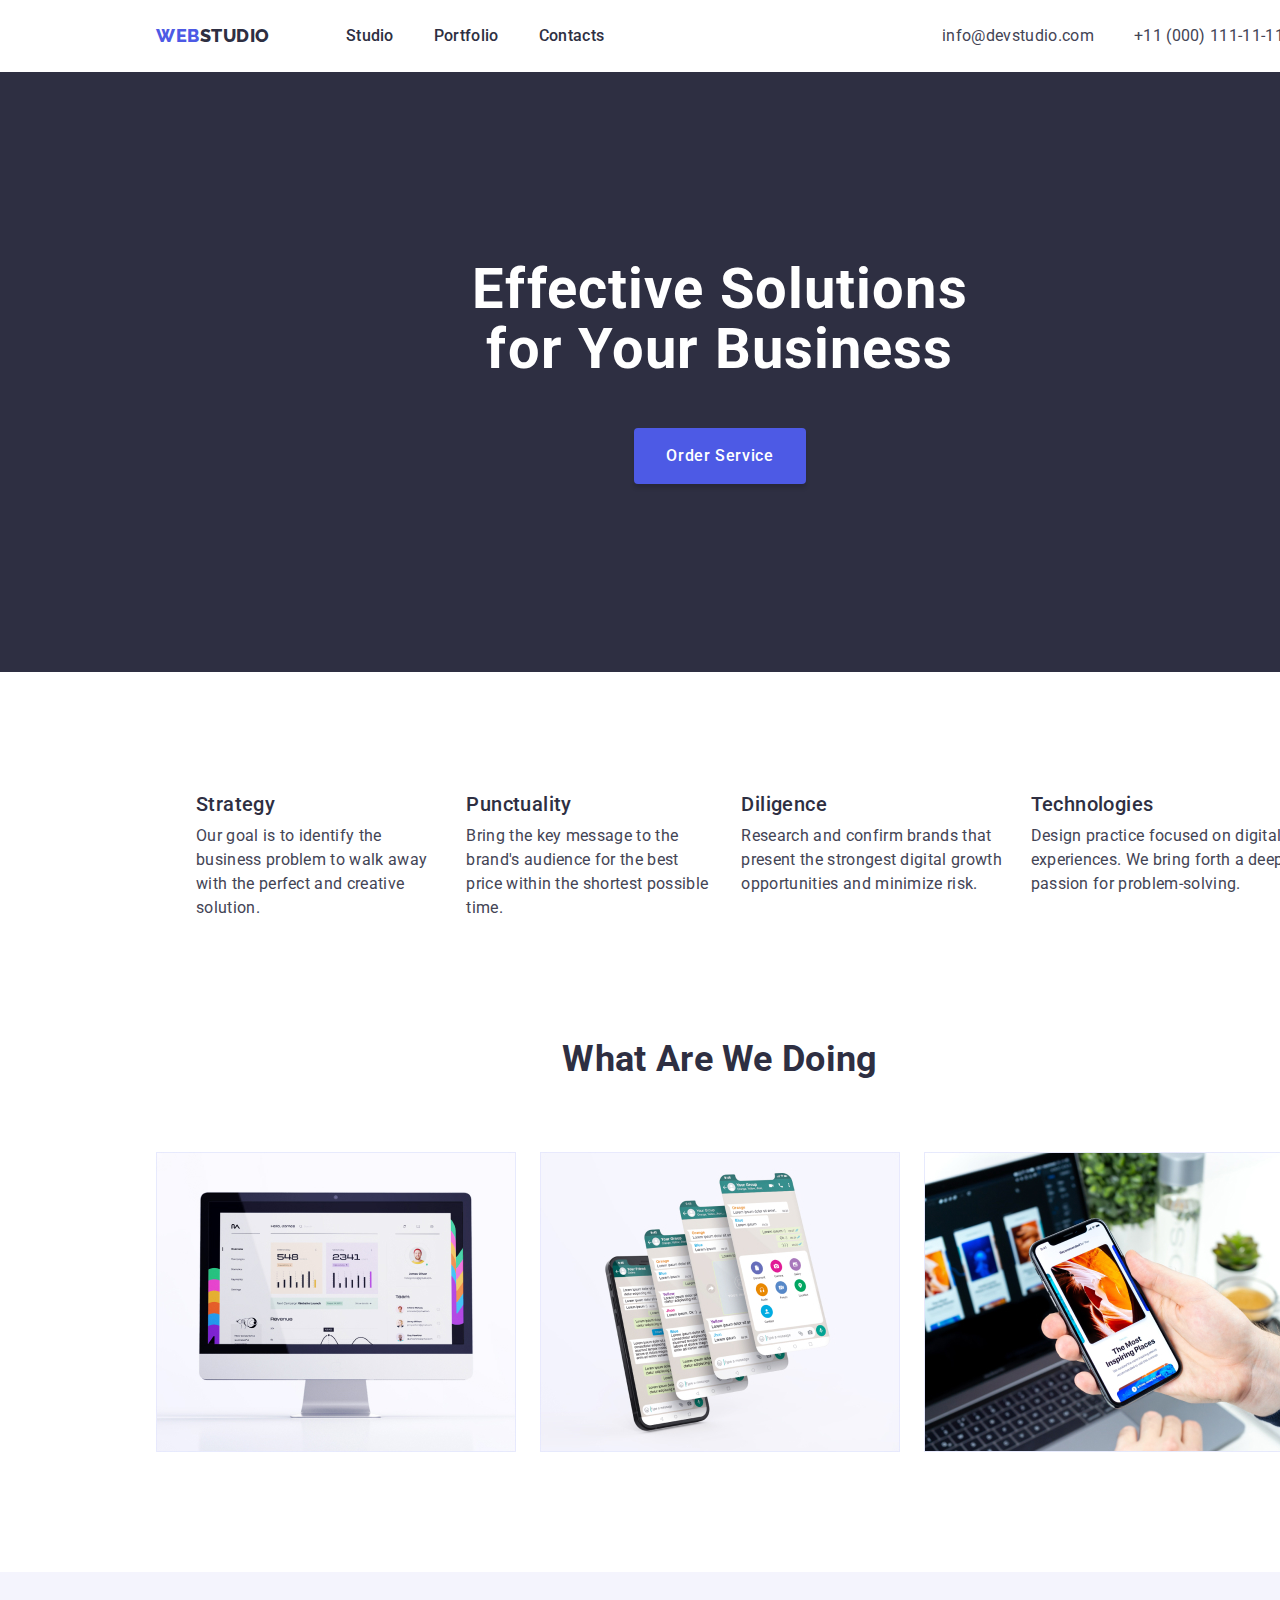
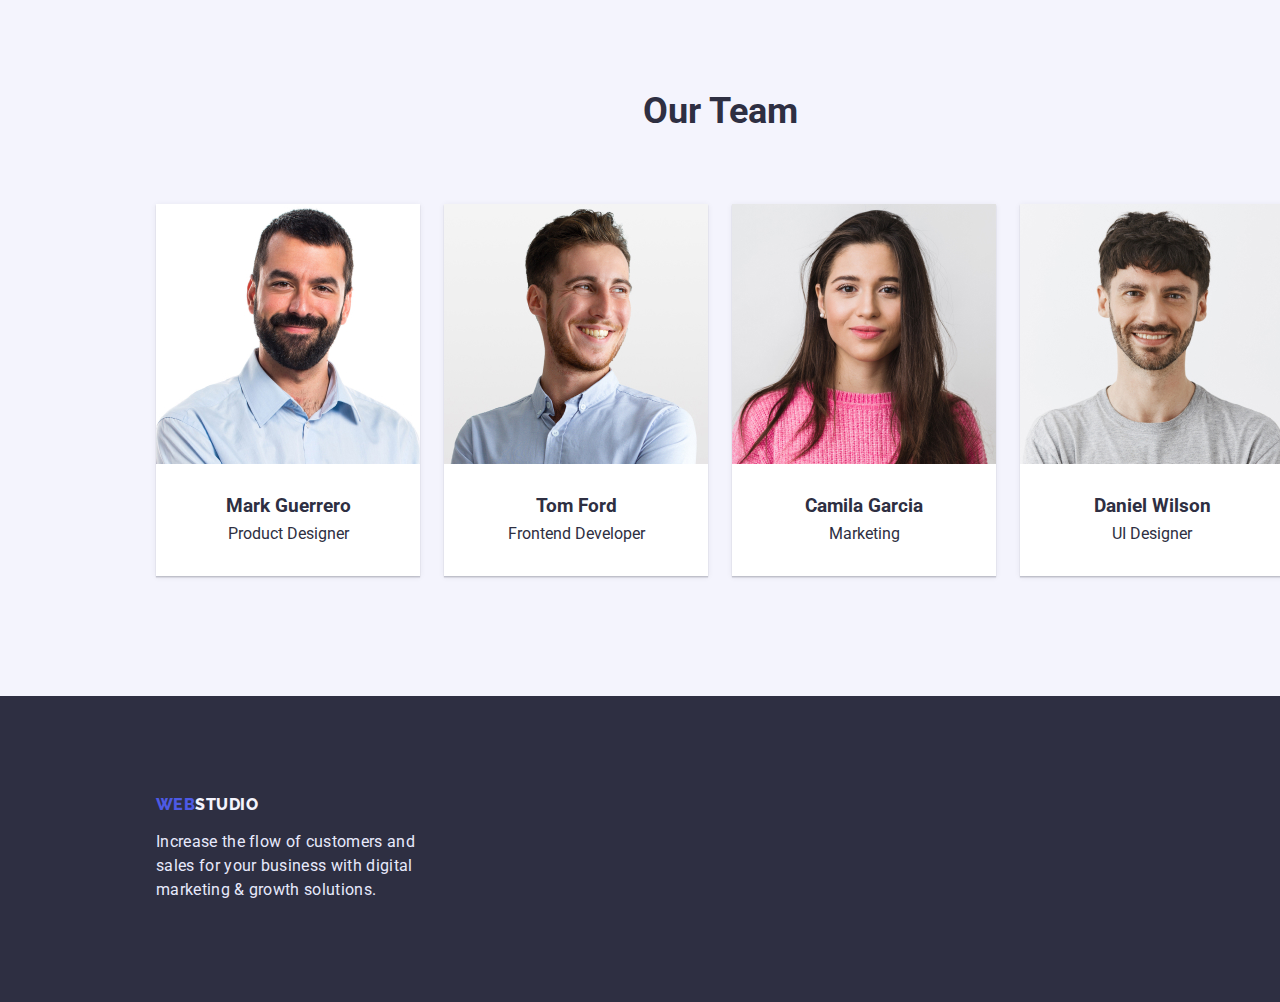
<file: index.html>
<!DOCTYPE html>
<html lang="en">
<head>
    <meta charset="UTF-8">
    <meta http-equiv="X-UA-Compatible" content="IE=edge">
    <meta name="viewport" content="width=device-width, initial-scale=1.0">
    <title>Webstudio</title>
    <link rel="preconnect" href="https://fonts.googleapis.com">
    <link rel="preconnect" href="https://fonts.gstatic.com" crossorigin>
    <link href="https://fonts.googleapis.com/css2?family=Raleway:wght@800&family=Roboto:wght@400;500;700;900&display=swap" rel="stylesheet">
    <link href="https://cdn.jsdelivr.net/npm/modern-normalize@1.1.0/modern-normalize.min.css" rel="stylesheet">
    <link rel="stylesheet" href="./css/styles.css">
</head>
<body class="body index-body">
    <!--Header section-->
    <header class="header">
        <div class="container header-container">
        <nav class="header-nav">
            <a href="" class="header logo"> <span class="web-logo">WEB</span>STUDIO</a>
           <ul class="header-list list">
            <li class="header-item">
                <a href="./index.html" class="header-ref">Studio</a>
            </li>
            <li class="header-item">
                <a href="./portfolio.html" class="header-ref">Portfolio</a>
            </li>
            <li class="header-item">
                <a href="" class="header-ref">Contacts</a>
            </li>
           </ul>
        </nav>
        <ul class="header-contacts list">
            <li class="contact-list">
                <a href="mailto:info@devstudio.com" class="address-tel">info@devstudio.com</a>
            </li>
            <li class="contact-list">
                <a href="tel:+11(000)1111111" class="address-tel">+11 (000) 111-11-11</a>
            </li>
        </ul>
        </div>
    </header>

    <!--Main section-->
    <main class="main">
        <!--Hero section-->
        <section id="studio" class="hero-section">
            <div class="container">
            <h1 class="hero-text">Effective Solutions <br>
                for Your Business</h1>
            <button type="button" class="hero-btn">Order Service</button>
            </div>
        </section>
        <!-- Section 1-->
        <h2 class="visually-hidden">
            Main information
        </h2>
        <section class="section1">
            <div class="container">
            <ul class="section1-list">
                <li class="section-item">
                    <h2 class="section-text">Strategy</h2>
                    <p class="section-subtitle">Our goal is to identify the business
                problem to walk away with the perfect and creative solution. </p>
                </li>
                <li class="section-item">
                    <h2 class="section-text">Punctuality</h2>
                    <p class="section-subtitle">Bring the key message to the brand's audience for the best price within the shortest possible time.</p>
                </li>
                <li class="section-item">
                    <h2 class="section-text">Diligence</h2>
                    <p class="section-subtitle">Research and confirm brands that present the strongest digital growth opportunities and minimize risk.</p>
                </li>
                <li class="section-item">
                    <h2 class="section-text">Technologies</h2>
                    <p class="section-subtitle">Design practice focused on digital experiences. We bring forth a deep passion for problem-solving.</p>
                </li>
            </ul>
            </div>
        </section>
        <!-- Section 2-->
        <section id="portfolio" class="section2">
            <div class="container">
            <h2 class="portfolio-text">What are we doing</h2>
            <ul class="prtfolio-img list">
                <li class="portfolio-list ">
                    <img src="./images/section2/img1.jpg" alt="computers" width="360" height="300" class="portfolio-img">
                </li>
                <li class="portfolio-list">
                    <img src="./images/section2/img2.jpg" alt="phones" width="360" height="300" class="portfolio-img">
                </li>
                <li class="portfolio-list">
                    <img src="./images/section2/img3.jpg" alt="phone in hand" width="360" height="300" class="portfolio-img">
                </li>
            </ul>
            </div>
        </section>
        <!-- Section 3-->
        <section class="team">
            <div class="container">
            <h2 class="team-text">Our Team</h2>
            <Ul class="list-team list" >
                <li class="team-item">
                    <img src="./images/team/1.jpg" alt="" class="team-img">
                    <div class="div-team-text">
                    <h3 class="team-desc">Mark Guerrero</h3>
                    <p class="team-subtext">Product Designer</p>
                    </div>
                    
                </li>
                <li class="team-item">
                    <img src="./images/team/2.jpg" alt="" class="team-img">
                    <div class="div-team-text">
                    <h3 class="team-desc">Tom Ford</h3>
                    <p class="team-subtext">Frontend Developer</p>
                    </div>
                    
                </li>
                <li class="team-item">
                    <img src="./images/team/3.jpg" alt="" class="team-img">
                    <div class="div-team-text">
                    <h3 class="team-desc">Camila Garcia</h3>
                    <p class="team-subtext">Marketing</p>
                    </div>
                    
                </li>
                <li class="team-item">
                    <img src="./images/team/4.jpg" alt="" class="team-img">
                    <div class="div-team-text">
                    <h3 class="team-desc">Daniel Wilson</h3>
                    <p class="team-subtext">UI Designer</p>
                    </div>
                    
                </li>
            </Ul>
            </div>
        </section>
    </main>

    <!--Footer section-->
    <footer class="footer">
        <div class="container">
            <div class="footer-div">
        <a href="" class="footer-ref"><span class="web-footer">WEB</span>STUDIO</a>
        <p class="footer-text">Increase the flow of customers and sales for your business with digital marketing & growth solutions.</p>
        </div>
        </div>
    </footer>

</body>
</html>
</file>
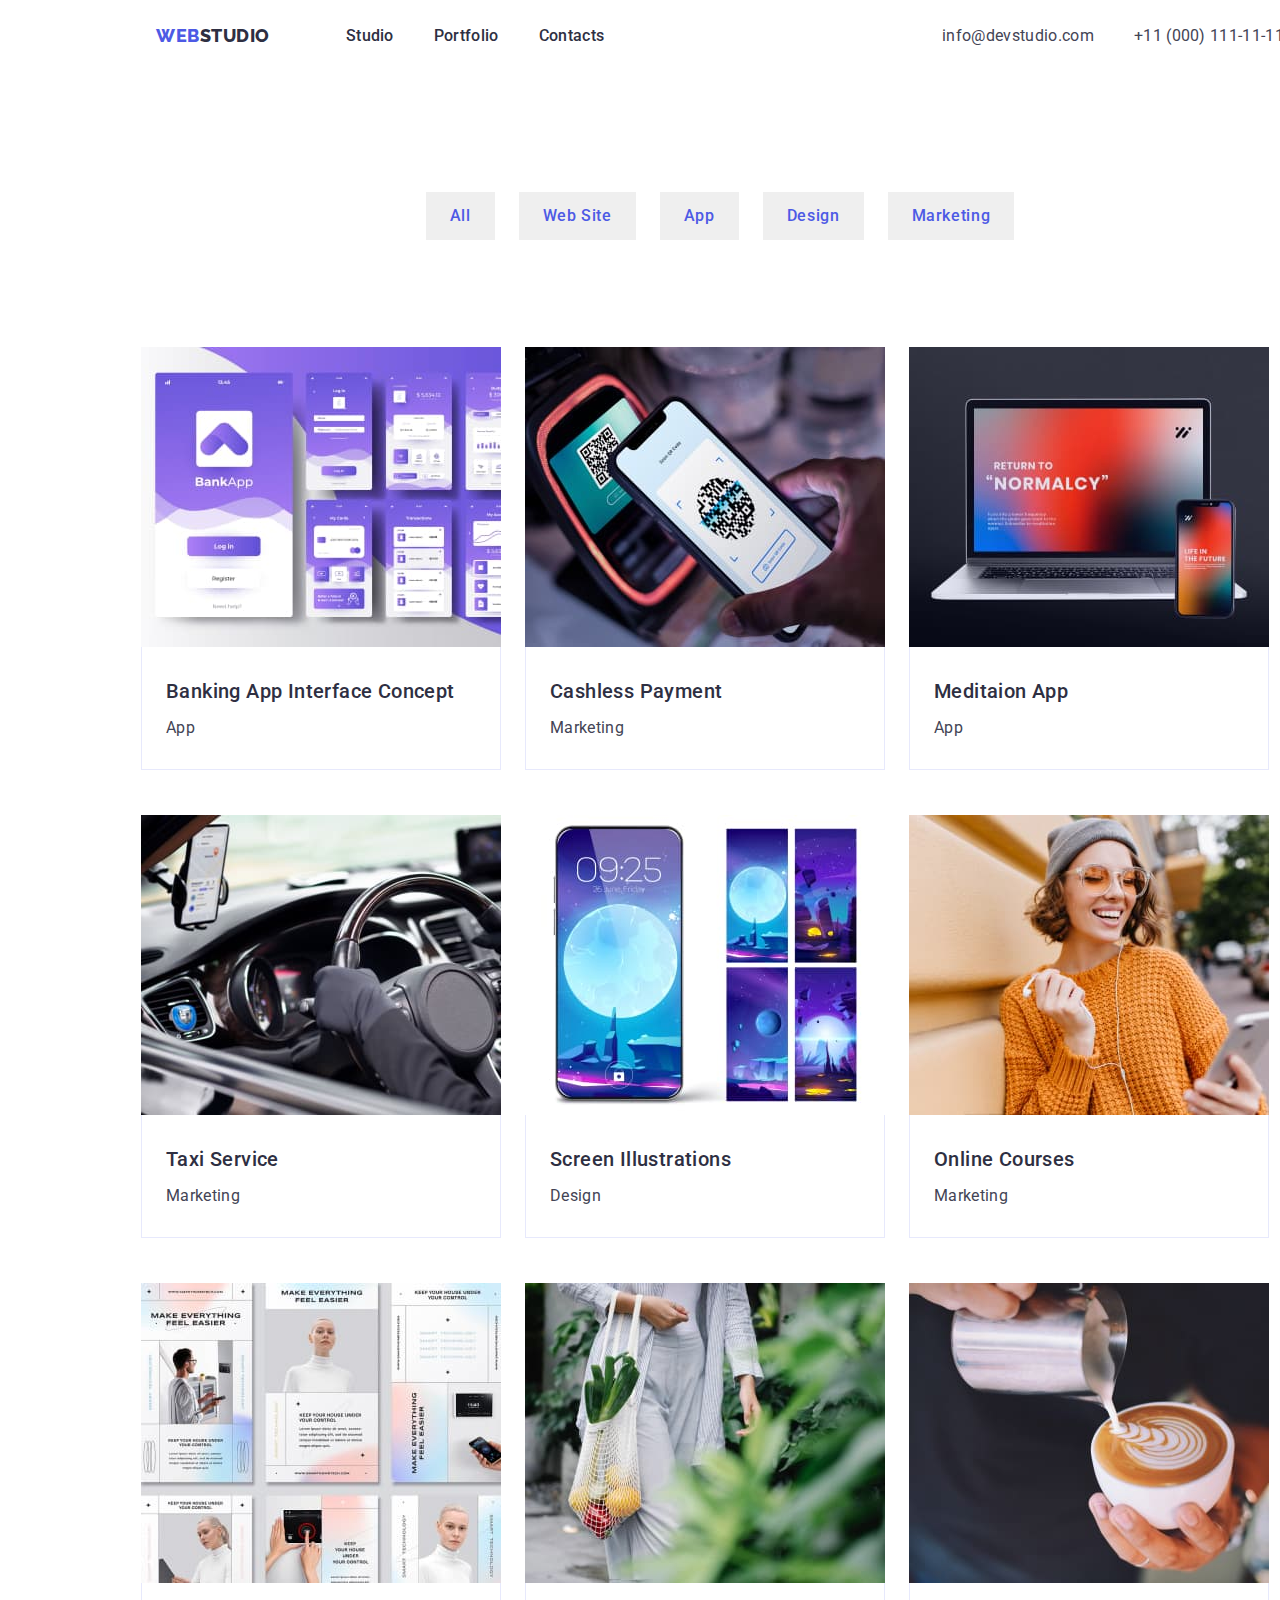
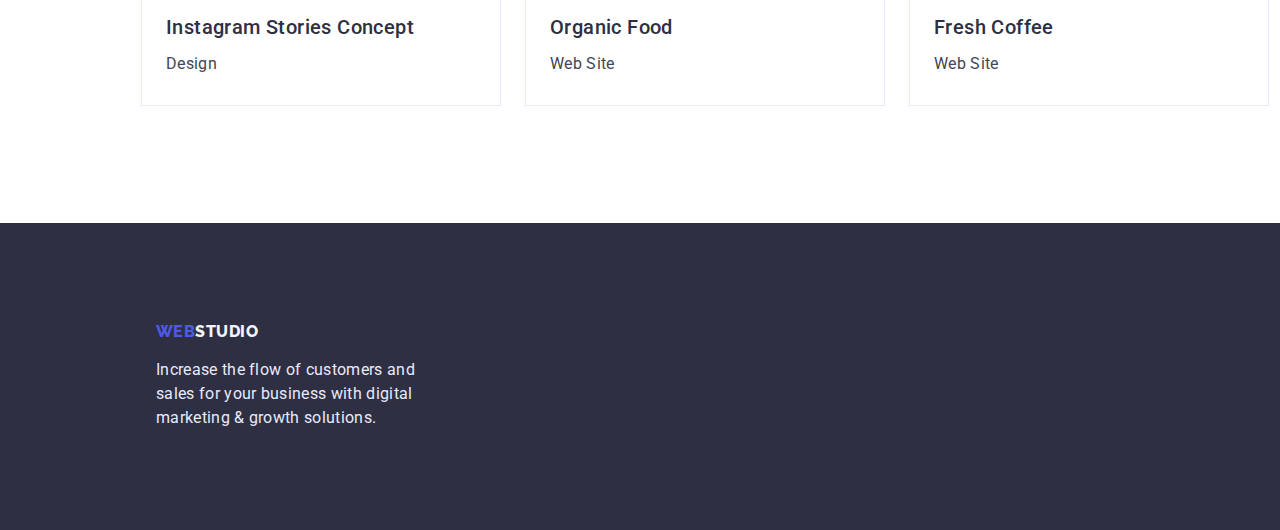
<file: portfolio.html>
<!DOCTYPE html>
<html lang="en">
<head>
    <meta charset="UTF-8">
    <meta http-equiv="X-UA-Compatible" content="IE=edge">
    <meta name="viewport" content="width=device-width, initial-scale=1.0">
    <title>Webstudio</title>
    <link rel="preconnect" href="https://fonts.googleapis.com">
    <link rel="preconnect" href="https://fonts.gstatic.com" crossorigin>
    <link href="https://fonts.googleapis.com/css2?family=Raleway:wght@800&family=Roboto:wght@400;500;700;900&display=swap" rel="stylesheet">
    <link href="https://cdn.jsdelivr.net/npm/modern-normalize@1.1.0/modern-normalize.min.css" rel="stylesheet">
    <link rel="stylesheet" href="./css/styles.css">
</head>

<body class="body portfolio-body">

    <!--Header section-->
    <header class="header">
        <div class="header-container container">
        <nav class="header-nav">
            <a href="" class="header logo"> <span class="web-logo">WEB</span>STUDIO</a>
           <ul class="header-list list">
            <li class="header-item">
                <a href="./index.html" class="header-ref">Studio</a>
            </li>
            <li class="header-item">
                <a href="./portfolio.html" class="header-ref">Portfolio</a>
            </li>
            <li class="header-item">
                <a href="" class="header-ref">Contacts</a>
            </li>
           </ul>
        </nav>
        <ul class="header-contacts list">
            <li class="contact-list">
                <a href="mailto:info@devstudio.com" class="address-tel">info@devstudio.com</a>
            </li>
            <li class="contact-list">
                <a href="tel:+11(000)1111111" class="address-tel">+11 (000) 111-11-11</a>
            </li>
        </ul>
        </div>
    </header>
    
    <!--Main section-->
    <main>
        <section>
        <!--Filters-->
        <div class="btn-container container">
        <h1 class="visually-hidden">
            Filters
        </h1>
        <ul class="filters list">
            <li class="filter-items">
                <button type="button" class="filter-btn">All</button>
            </li>
            <li class="filter-items">
                <button type="button" class="filter-btn">Web Site</button>
            </li>
            <li class="filter-items">
                <button type="button" class="filter-btn">App</button>
            </li>
            <li class="filter-items">
                <button type="button" class="filter-btn">Design</button>
            </li>
            <li class="filter-items">
                <button type="button" class="filter-btn">Marketing</button>
            </li>
        </ul>
        

        <!--Row 1-->
       <ul class="row-general card-set list">
        <li class="row-items">
            <a href="" class="row-ref link">
                <img class="row-img" src="images/portfolio/row1/1.jpg" alt="">
                <div class="row-text-div">
                <h2 class="row-text">Banking App Interface Concept</h2>
                <p class="row-subtext">App</p>
                </div>
            </a>
        </li>
        <li class="row-items">
            <a href="" class="row-ref link">
                <img src="images/portfolio/row1/2.jpg" alt="">
                <div class="row-text-div">
                <h2 class="row-text">Cashless Payment</h2>
                <p class="row-subtext">Marketing</p>
                </div>
            </a>
        </li>
        <li class="row-items">
            <a href="" class="row-ref link">
                <img src="images/portfolio/row1/3.jpg" alt="">
                <div class="row-text-div">
                <h2 class="row-text">Meditaion App</h2>
                <p class="row-subtext">App</p>
                </div>
            </a>
        </li>
        <li class="row-items">
            <a href="" class="row-ref link">
                <img src="images/portfolio/row2/4.jpg" alt="">
                <div class="row-text-div">
                <h2 class="row-text">Taxi Service</h2>
                <p class="row-subtext">Marketing</p>
                </div>
            </a>
        </li>
        <li class="row-items">
            <a href="" class="row-ref link">
                <img src="images/portfolio/row2/5.jpg" alt="">
                <div class="row-text-div">
                <h2 class="row-text">Screen Illustrations</h2>
                <p class="row-subtext">Design</p>
                </div>
            </a>
        </li>
        <li class="row-items">
            <a href="" class="row-ref link">
                <img src="images/portfolio/row2/6.jpg" alt="">
                <div class="row-text-div">
                <h2 class="row-text">Online Courses</h2>
                <p class="row-subtext">Marketing</p>
                </div>
            </a>
        </li>
        <li class="row-items">
            <a href="" class="row-ref link">
                <img src="images/portfolio/row3/7.jpg" alt="">
                <div class="row-text-div">
                <h2 class="row-text">Instagram Stories Concept</h2>
                <p class="row-subtext">Design</p>
                </div>
            </a>
        </li>
        <li class="row-items">
            <a href="" class="row-ref link">
                <img src="images/portfolio/row3/8.jpg" alt="">
                <div class="row-text-div">
                <h2 class="row-text">Organic Food</h2>
                <p class="row-subtext">Web Site</p>
                </div>
            </a>
        </li>
        <li class="row-items">
            <a href="" class="row-ref link">
                <img src="images/portfolio/row3/9.jpg" alt="">
                <div class="row-text-div">
                <h2 class="row-text">Fresh Coffee</h2>
                <p class="row-subtext">Web Site</p>
                </div>
            </a>
        </li>
       </ul>
       </div>
        </section>
    </main>
     
   <!--Footer section-->
   <footer class="footer">
    <div class="container">
        <div class="footer-div">
    <a href="" class="footer-ref"><span class="web-footer">WEB</span>STUDIO</a>
    <p class="footer-text">Increase the flow of customers and sales for your business with digital marketing & growth solutions.</p>
    </div>
    </div>
</footer>
</body>
</html>
</file>
<file: css/styles.css>
/*General*/

html{
    box-sizing: border-box;
}

*,
*::after,
*::before{
    box-sizing: inherit;
}

:root{
--indent: 30px;
--items: 3;
}

.section1, .section2, .team{
    padding-top: 120px;
    padding-bottom: 120px;
}
.container{
    max-width: 1158px;
    padding-left: 15px;
    padding-right: 15px;
    margin-left: auto;
    margin-right: auto;
}

.body{
    color: #2E2F42;
    font-family: 'Roboto', sans-serif;
    width: 1440px;
}

h1, h2, h3, h4, h5, h6, p, ul{
    margin: 0px;
}

img{
    display: block;
    max-width: 100%;
    height: auto;
}

.list{
    list-style: none;
    margin: 0px;
    padding: 0px;
}

ul{
    list-style-type: none;
}

a{
    text-decoration: none;
}

.header {
background: #FFFFFF;
color: #2E2F42;
}

.header-container{
    display: flex;
    align-items: center;
}


.header-nav {
    display: flex;
    align-items: center;
    margin-right: auto;
    
}

.logo {
font-family: 'Raleway';
font-style: normal;
font-weight: 800;
font-size: 18px;
line-height: 1.33;
letter-spacing: 0.03em;
text-transform: uppercase;
margin-right: 76px;
}

.web-logo{
    color: #4D5AE5;
}

.header-list {
    display: flex;
    align-items: center;
    gap: 40px;
}

.header-item {
}
.header-ref {
font-weight: 500;
font-size: 16px;
line-height: 1.5;
letter-spacing: 0.02em;
color: #2E2F42;
display: block;
padding-top: 24px;
padding-bottom: 24px;
}

.header-ref:hover, .header-ref:focus{
    color: #404BBF;
}
.header-contacts {
font-size: 16px;
line-height: 1.5;
letter-spacing: 0.02em;
color: #434455;
display: flex;
align-items: center;
gap: 40px;
}


.contact-list {
    color: #434455; 
}



.address-tel{
    color: #434455;
    display: block;
    padding-top: 24px;
    padding-bottom: 24px;
}

.address-tel:hover{
    color: #404BBF;
}


.main {
}
.hero-section {
    background-color: #2E2F42;
    padding: 188px 0;
    
}

.hero-text {
   
    margin-bottom: 48px;
font-weight: 700;
font-size: 56px;
line-height: 1.07;
text-align: center;
letter-spacing: 0.02em;
color: #FFFFFF;
}

.hero-btn {
    margin-left: auto;
    margin-right: auto;
    border: none;
    cursor: pointer;
    background: #4D5AE5;
box-shadow: 0px 4px 4px rgba(0, 0, 0, 0.15);
font-family: 'Roboto', sans-serif;
font-style: normal;
font-weight: 500;
font-size: 16px;
line-height: 1.5;
letter-spacing: 0.04em;
color: #FFFFFF;
display: block;
padding: 16px 32px;
border-radius: 4px;
}

.hero-btn:hover, .hero-btn:focus{
    background-color: #404BBF;
}
.visually-hidden {
    position: absolute;
    width: 1px;
    height: 1px;
    margin: -1px;
    border: 0;
    padding: 0;
    white-space: nowrap;
    clip-path: inset(100%);
    clip: rect(0 0 0 0);
    overflow: hidden;
}


.section1 {
}

.section1-list {
    display: flex;
    gap: 24px;
}
.section-item {
}

.section-text {
    margin-bottom: 8px;
font-weight: 500;
font-size: 20px;
line-height: 1.2;
letter-spacing: 0.02em;
color: #2E2F42;
}

.section-subtitle {
font-size: 16px;
line-height: 1.5;
letter-spacing: 0.02em;
color: #434455;
}
.section2 {
    background-color: white;
font-weight: 500;
line-height: 1.11;
letter-spacing: 0.02em;
text-transform: capitalize;
color: #2E2F42;
padding-top: 0px;
}
.portfolio-text {
    text-align: center;
    font-weight: 700;
font-size: 36px;
line-height: 1.11;
margin-bottom: 72px;
    

}
.prtfolio-img {
    display: flex;
    gap: 24px;
}
.portfolio-list {
}
.portfolio-img {
}
.team {
    background-color: #F4F4FD;
}
.team-text {
    text-align: center;
    font-weight: 700;
font-size: 36px;
line-height: 1.11;
    margin-bottom: 72px;
}


.list-team {
    display: flex;
    gap: 24px;
}
.team-item {
    width: 264px;
    background-color: #FFFFFF;
    box-shadow: 0px 1px 6px rgba(46, 47, 66, 0.08), 0px 1px 1px rgba(46, 47, 66, 0.16), 0px 2px 1px rgba(46, 47, 66, 0.08);
    width: 264px;
}


.team-img {
}

.div-team-text{
    padding: 32px 16px;
    text-align: center;
}
.team-desc {
    margin-bottom: 8px;
}
.team-subtext {
}
.filters {
    display: flex;
gap: 24px;
margin-bottom: 107px;
justify-content: center
}

.btn-container{
padding: 120px 0px;
}
.filter-items {
font-family: 'Roboto';
font-style: normal;
font-weight: 500;
font-size: 16px;
line-height: 1.5;
letter-spacing: 0.04em;
color: #F4F4FD;   
}

.filter-btn {
    font-family: 'Roboto', sans-serif;
    font-style: normal;
    font-weight: 500;
    font-size: 16px;
    line-height: 1.5;
    letter-spacing: 0.04em;
    color: #4D5AE5;
cursor: pointer;
border: none;
padding: 12px 24px;
}

.filter-btn:hover, .filter-btn:focus{
background-color:  #404BBF;
font-weight: 500;
line-height: 1.5;
letter-spacing: 0.04em;
color: #FFFFFF;
}


.card-set{
}

.row-general {
color: #2E2F42;
font-weight: 500;
display: flex;
    flex-wrap: wrap;
    gap: 48px 24px;
}



.row-items {
font-weight: 500;
letter-spacing: 0.02em;
width: 360px;
height: 420px;
}


.row-ref{
    color: #2E2F42;
    --indent: 30px;
    --items: 3;
}



.row-img{
    width: 360px;
}

.row-text-div{
    border: 1px solid #E7E9FC;
border-top: none;
padding-top: 32px;
padding-bottom: 32px;
padding-left: 16px;
}

.row-text {
    padding-bottom: 16px;
    padding-left: 8px;
    font-weight: 500;
font-size: 20px;
line-height: 1.2;
letter-spacing: 0.02em;

}

.row-subtext {
font-weight: 400;
color: #434455;
padding-left: 8px;
}



.footer {
left: 0px;
top: 2280px;
    background: #2E2F42;
padding: 100px 0px;
        }

.footer-div{
    width: 264px;
}
    
.footer-nav {
}

.footer-ref {
    font-family: 'Raleway';
    font-style: normal;
    font-weight: 800;
    line-height: 1.17; 
    letter-spacing: 0.03em;
    text-transform: uppercase;
    color: #F4F4FD;
        }
    
        .web-footer {
            color: #4D5AE5;
            
        }
        .footer-text {
            font-family: 'Roboto';
    font-style: normal;
    font-weight: 400;
    font-size: 16px;
    line-height: 1.5;
    letter-spacing: 0.02em;
    color: #E7E9FC;
    margin-top: 16px;
        }
</file>
